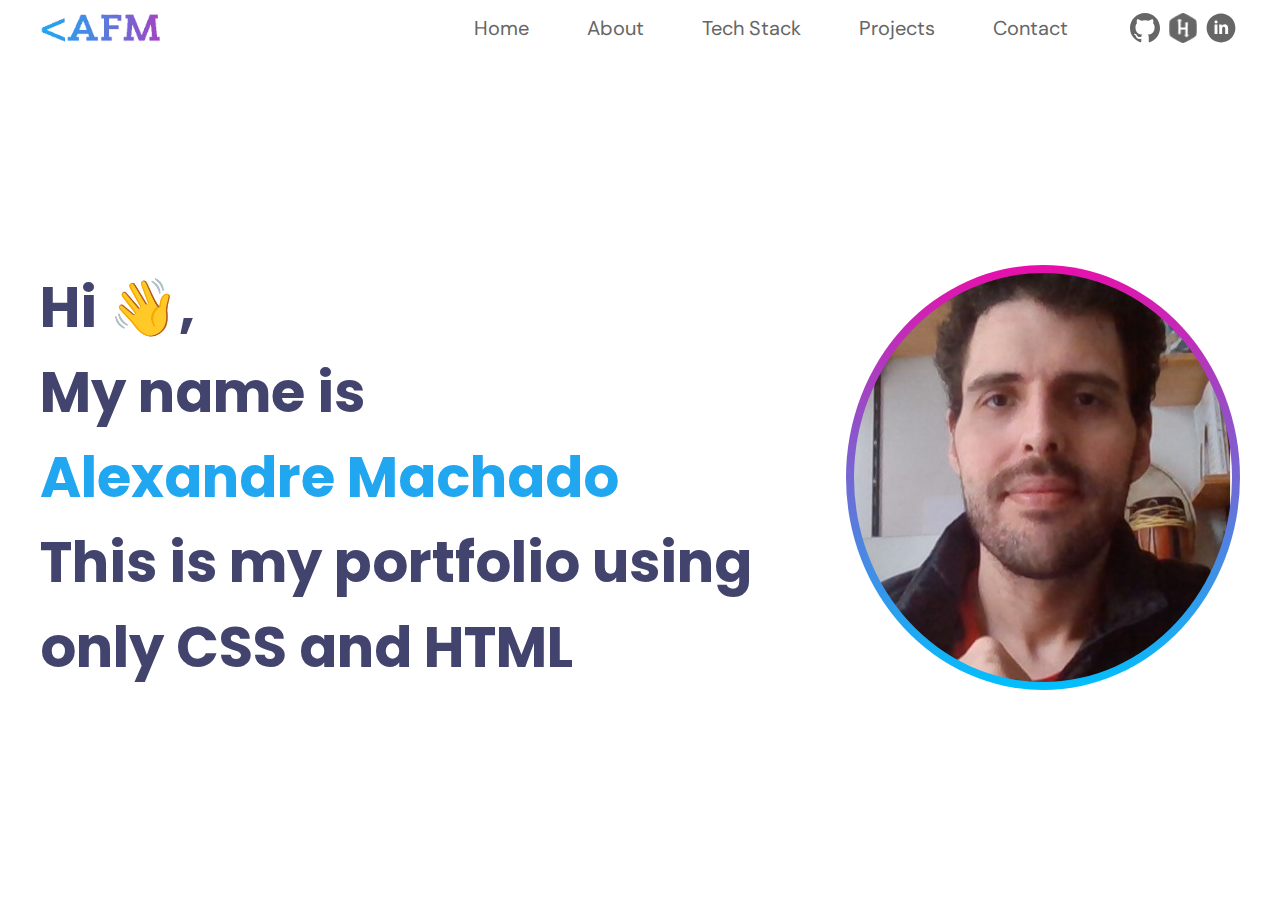
<file: index.html>
<!DOCTYPE html>
<html lang="en">
<head>
    <meta charset="UTF-8">
    <meta http-equiv="X-UA-Compatible" content="IE=edge">
    <meta name="viewport" content="width=device-width, initial-scale=1.0">

    <link rel="stylesheet" href="style.css">
    <link rel="preconnect" href="https://fonts.googleapis.com">
    <link rel="preconnect" href="https://fonts.gstatic.com" crossorigin>
    <link href="https://fonts.googleapis.com/css2?family=DM+Sans:wght@500&family=Poppins:wght@300;400;500;600;700&display=swap" rel="stylesheet">


    <link rel="shortcut icon" href="afm.ico" type="image/x-icon">
    <title>Portfolio | Home</title>
</head>
<body>
    <div class="page-wrapper">
        <div class="header">
            <div class="nav-group-logo">
                <a href="#"><img src="./assets/AFMJ.gif" alt="Logo AFMJ" height="40px"></a>
            </div>
            
            <div class="nav-group-page-items">
                <a href="./index.html">Home</a>
                <a href="./about.html">About</a>
                <a href="./techStack.html">Tech Stack</a>
                <a href="./projects.html">Projects</a>
                <a href="./contacts.html">Contact</a>
            </div>
            
            <div class="footer-social-icons">
                <a href="https://github.com/Afmjuniors" target="_blank">
                    <img src="icons/github.svg" alt="Github icon">
                </a>

                <a href="https://www.hackerrank.com/afmjuniors" target="_blank">
                    <img src="icons/hackerrank.svg" width="30px" alt="hackerrank icon">
                </a>

                <a href="https://www.linkedin.com/in/alexandre-machado-55112a248/" target="_blank">
                    <img src="icons/linkedin.svg" alt="Linkedin icon">
                </a>
            </div>
        </div>
        
        <div class="main-home">
            <div class="section-home">
                <div class="section-home-item">
                    <h1>
                        Hi 👋, <br>
                        My name is <br>
                        <span class="my-name">Alexandre Machado</span> <br>
                        This is my portfolio using only CSS and HTML
                    </h1>
    
                    <img src="./assets/selfie.jpg" alt="Profile photo" class="profile-img">
                </div>
            </div>
        </div>
    </div>
</body>
</html>
</file>
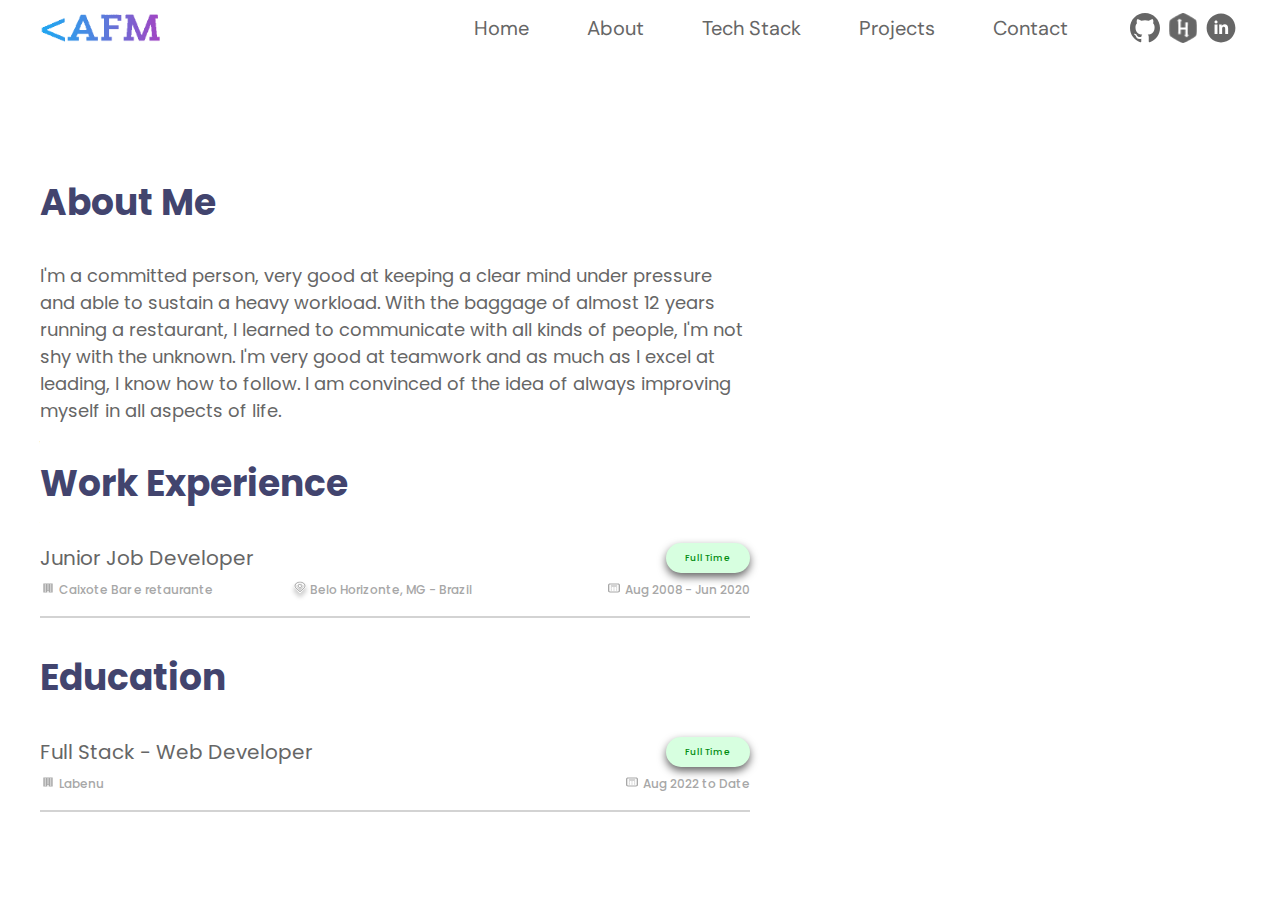
<file: about.html>
<!DOCTYPE html>
<html lang="en">
<head>
    <meta charset="UTF-8">
    <meta http-equiv="X-UA-Compatible" content="IE=edge">
    <meta name="viewport" content="width=device-width, initial-scale=1.0">
    
    <link rel="shortcut icon" href="afm.ico" type="image/x-icon">

    <title>Portfolio | About</title>

    <link rel="stylesheet" href="style.css">

    <link rel="preconnect" href="https://fonts.googleapis.com">
    <link rel="preconnect" href="https://fonts.gstatic.com" crossorigin>
    <link href="https://fonts.googleapis.com/css2?family=DM+Sans:wght@500&family=Poppins:wght@300;400;500;600;700&display=swap" rel="stylesheet">

</head>
<body>
    <div class="page-wrapper">
        <div class="header">
            <div class="nav-group-logo">
                <a href="#"><img src="./assets/AFMJ.gif" alt="Logo AFMJ" height="40px"></a>


            </div>
            
            <div class="nav-group-page-items">
                <a href="./index.html">Home</a>
                <a href="./about.html">About</a>
                <a href="./techStack.html">Tech Stack</a>
                <a href="./projects.html">Projects</a>
                <a href="./contacts.html">Contact</a>
            </div>
            
            <div class="footer-social-icons">
                <a href="https://github.com/Afmjuniors" target="_blank">
                    <img src="icons/github.svg" alt="Github icon">
                </a>

                <a href="https://www.hackerrank.com/afmjuniors" target="_blank">
                    <img src="icons/hackerrank.svg" width="30px" alt="hackerrank icon">
                </a>

                <a href="https://www.linkedin.com/in/alexandre-machado-55112a248/" target="_blank">
                    <img src="icons/linkedin.svg" alt="Linkedin icon">
                </a>
            </div>
        </div>
        
        <div class="main-about">
            <div class="section-about">


                <div class="section-about-item">
                    <h1>About Me </h1> 
                    <p>I'm a committed person, very good at keeping a clear mind under pressure and able to sustain a heavy workload. With the baggage of almost 12 years running a restaurant, I learned to communicate with all kinds of people, I'm not shy with the unknown. I'm very good at teamwork and as much as I excel at leading, I know how to follow. I am convinced of the idea of always improving myself in all aspects of life. </p>
                    


                </div>
                <div class="section-about-work">
                    <h1>Work Experience</h1> 
                    <div class="section-about-work-item">
                        <div class="section-about-work-item-header">
                            <h2>Junior Job Developer</h2>
                            <span class="section-about-time-tag">Full Time</span>
                        </div>
                        <div class="section-about-work-item-content">
                            <span class="content-work">
                                <img src="./icons/mdi_office-building.svg" alt="office building icon">
                                Caixote Bar e retaurante
                            </span>
                            <span class="content-location">
                                <img src="./icons/location.svg "alt="location icon">
                                Belo Horizonte, MG - Brazil
                            </span>
                            <span class="content-date">
                                <img src="./icons/calendar.svg" alt="calendar icon">
                                Aug 2008 - Jun 2020
                            </span>

                        </div>
                      
                    </div>
                    
            
                </div>
                <div class="section-about-item">
                    <h1>Education </h1> 
                    <div class="section-about-education-item">
                        <div class="section-about-education-item-header">
                            <h2>Full Stack - Web Developer</h2>
                            <span class="section-about-time-tag">Full Time</span>
                        </div>
                        <div class="section-about-education-item-content">
                            <span class="content-education">
                                <img src="./icons/mdi_office-building.svg" alt="office building icon">
                                Labenu
                            </span>
                           
                            <span class="content-date">
                                <img src="./icons/calendar.svg" alt="calendar icon">
                                Aug 2022 to Date
                            </span>

                        </div>
                      
                    </div>
            
                </div>
            </div>
        </div>
    </div>
</body>
</html>
</file>
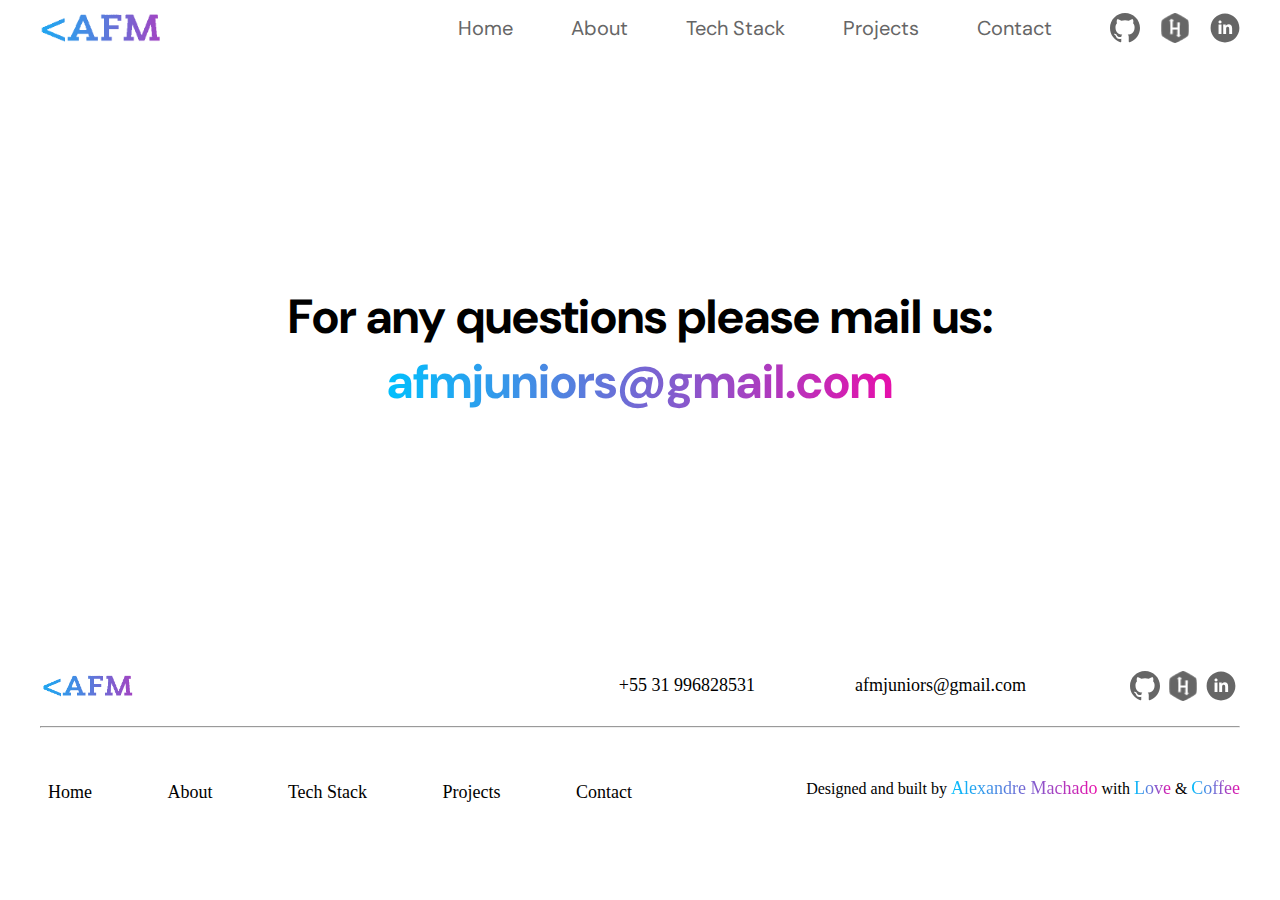
<file: contacts.html>
<!DOCTYPE html>
<html lang="en">
<head>
    <meta charset="UTF-8">
    <meta http-equiv="X-UA-Compatible" content="IE=edge">
    <meta name="viewport" content="width=device-width, initial-scale=1.0">

    <link rel="stylesheet" href="style.css">

    <link rel="preconnect" href="https://fonts.googleapis.com">
    <link rel="preconnect" href="https://fonts.gstatic.com" crossorigin>
    <link href="https://fonts.googleapis.com/css2?family=DM+Sans:wght@500&family=Poppins:wght@300;400;500;600;700&display=swap" rel="stylesheet">
   
    <link rel="shortcut icon" href="afm.ico" type="image/x-icon">

    <title>Portfolio | Home</title>
</head>
<body>
    <div class="page-wrapper">
        <div class="header">
            <div class="nav-group-logo">
                <a href="#"><img src="./assets/AFMJ.gif" alt="Logo AFMJ" height="40px"></a>


            </div>
            
            <div class="nav-group-page-items">
                <a href="./index.html">Home</a>
                <a href="./about.html">About</a>
                <a href="./techStack.html">Tech Stack</a>
                <a href="./projects.html">Projects</a>
                <a href="./contacts.html">Contact</a>
            </div>
            
            <div class="nav-group-social-icons">
                <a href="https://github.com/Afmjuniors" target="_blank">
                    <img src="icons/github.svg" alt="Github icon">
                </a>
    
                <a href="https://www.hackerrank.com/afmjuniors" target="_blank">
                    <img src="icons/hackerrank.svg" width="30px" alt="Hackerrank icon">
                </a>
                
                <a href="https://www.linkedin.com/in/alexandre-machado-55112a248/" target="_blank">
                    <img src="icons/linkedin.svg" alt="Linkedin icon">
                </a>
            </div>
        </div>

        <div class="main-contact">
            
                
                    <h1>
                        For any questions please mail us:
                    </h1>
                    <a class="email-contact" href="mailto:afmjuniors@gmail.com">afmjuniors@gmail.com</a>

               
            
        </div>
        <div class="footer">
            <div class="footer-logo">
                <a href="#"><img src="./assets/AFMJ.gif" alt="Logo AFMJ" height="30px"></a>

            </div>

            <div class="info-contact-footer">
                <p>+55 31 996828531</p>
                <p>afmjuniors@gmail.com</a>

            </div>

            <div class="footer-social-icons">
                <a href="https://github.com/Afmjuniors" target="_blank">
                    <img src="icons/github.svg" alt="Github icon">
                </a>

                <a href="https://www.hackerrank.com/afmjuniors" target="_blank">
                    <img src="icons/hackerrank.svg" width="30px" alt="hackerrank icon">
                </a>

                <a href="https://www.linkedin.com/in/alexandre-machado-55112a248/" target="_blank">
                    <img src="icons/linkedin.svg" alt="Linkedin icon">
                </a>
            </div>
        </div>
        <hr>
        <div class="footer-footer">
            <div class="nav-footer">
                <a href="./index.html">Home</a>
                <a href="./about.html">About</a>
                <a href="./techStack.html">Tech Stack</a>
                <a href="./projects.html">Projects</a>
                <a href="./contacts.html">Contact</a>
            </div>

            <p>Designed and built by <span class="dif-footer">Alexandre Machado</span> with <span class="dif-footer">Love</span> & <span class="dif-footer">Coffee</span></p>

        </div>


    </div>
</body>

</html>
</file>
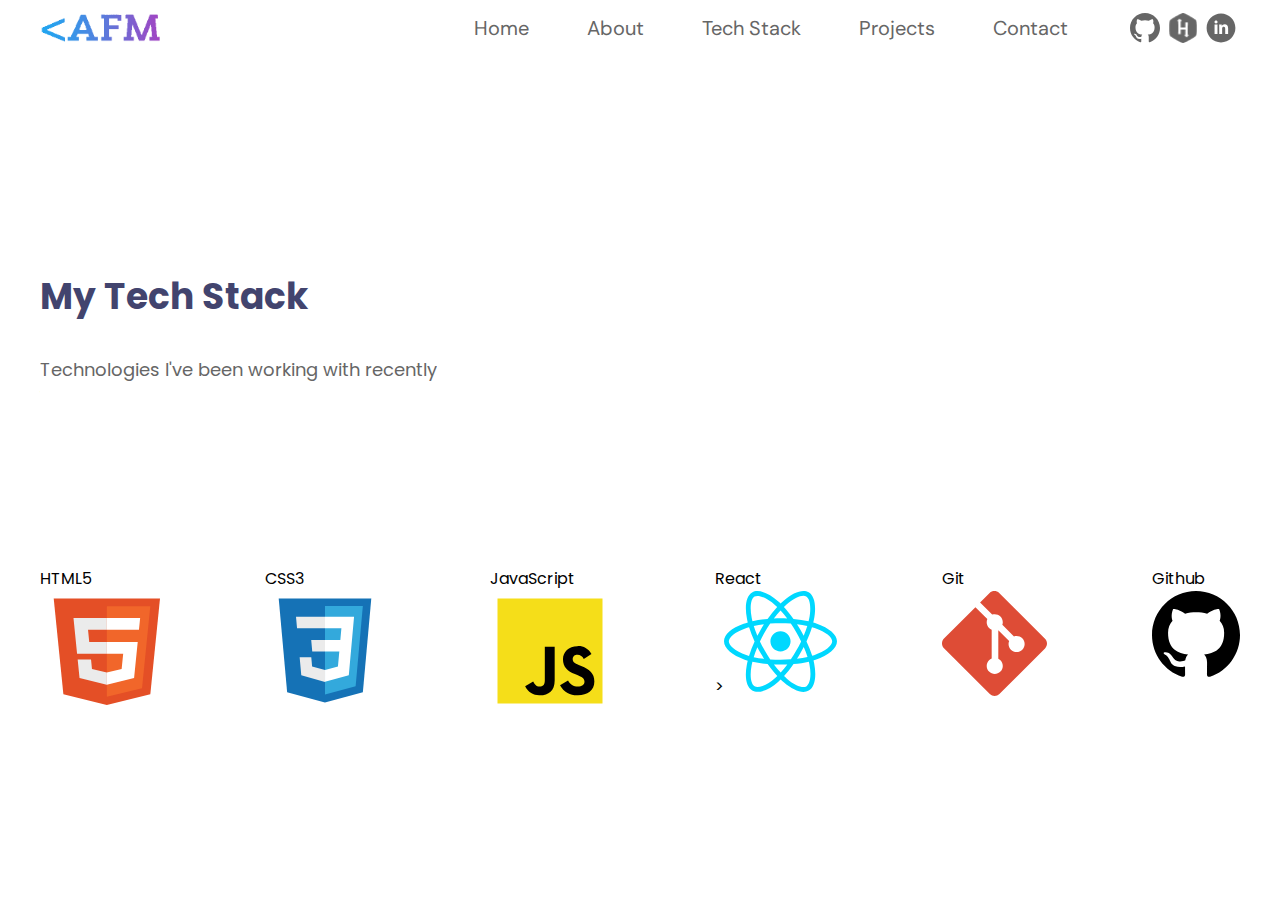
<file: techStack.html>
<!DOCTYPE html>
<html lang="en">

<head>
    <meta charset="UTF-8">
    <meta http-equiv="X-UA-Compatible" content="IE=edge">
    <meta name="viewport" content="width=device-width, initial-scale=1.0">
   
    <link rel="shortcut icon" href="afm.ico" type="image/x-icon">

    <title>Portifolio | About</title>

    <link rel="stylesheet" href="style.css">

    <link rel="preconnect" href="https://fonts.googleapis.com">
    <link rel="preconnect" href="https://fonts.gstatic.com" crossorigin>
    <link href="https://fonts.googleapis.com/css2?family=DM+Sans:wght@500&family=Poppins:wght@300;400;500;600;700&display=swap" rel="stylesheet">


</head>

<body>
    <div class="page-wrapper">
        <div class="header">
            <div class="nav-group-logo">
                <a href="#"><img src="./assets/AFMJ.gif" alt="Logo AFMJ" height="40px"></a>


            </div>

            <div class="nav-group-page-items">
                <a href="./index.html">Home</a>
                <a href="./about.html">About</a>
                <a href="./techStack.html">Tech Stack</a>
                <a href="./projects.html">Projects</a>
                <a href="./contacts.html">Contact</a>
            </div>

            <div class="footer-social-icons">
                <a href="https://github.com/Afmjuniors" target="_blank">
                    <img src="icons/github.svg" alt="Github icon">
                </a>

                <a href="https://www.hackerrank.com/afmjuniors" target="_blank">
                    <img src="icons/hackerrank.svg" width="30px" alt="hackerrank icon">
                </a>

                <a href="https://www.linkedin.com/in/alexandre-machado-55112a248/" target="_blank">
                    <img src="icons/linkedin.svg" alt="Linkedin icon">
                </a>
            </div>
        </div>

        <div class="main-techStack">
            <div class="section-techStack">
                <div class="section-techStack-titulo">
                    <h1 class="titulo-tech">
                        My Tech Stack
                    </h1>
                    <p class="paragrafo-tech">
                        Technologies I've been working with recently
                    </p>
                </div>
                <div class="icons-tech">
                    <span>
                        <p>HTML5</p>
                        <img src="./icons/html-icon.svg" alt="HTML icon">
                    </span>
                    <span>
                        <p>CSS3</p> <img src="./icons/css-icon.svg" alt="CSS icon">
                    </span>
                    <span>
                        <p>JavaScript</p><img src="./icons/js-icon.svg" alt="JavaScript Icon">
                    </span>
                    <span>
                        <p>React</p>><img src="./icons/react-icon.svg" alt="React Icon">
                    </span>
                    <span>
                        <p>Git</p><img src="./icons/git-icon.svg" alt="Git Icon">
                    </span>
                    <span>
                        <p>Github</p><img src="./icons/github-icon.svg" alt="VsCode Icon">
                    </span>

                </div>

            </div>
        </div>
    </div>
</body>

</html>
</file>
<file: style.css>
/* ================== GLOBAL ================== */

* {
    margin: 0;
    padding: 0;
    box-sizing: border-box;
}

a {
    display: flex;
    align-items: center;
    color: inherit;
    text-decoration: none;
}

.page-wrapper {
    width: 1200px;
    margin: 0 auto;
}

/* ================== HEADER ================== */

.header {
    color: #666666;
    display: flex;
    flex-direction: row;
    justify-content: flex-end;
    height: 55px;
}

.nav-group-logo {

    font-style: italic;
    font-weight: bold;
    font-family: 'DM Sans', sans-serif;
    padding-right: 4px;
    font-size: 40px;
    margin-right: auto;
    display: flex;
    align-items: center;
    justify-content: center;
    background: -webkit-linear-gradient(0deg, rgba(0, 192, 253, 1) 0%, rgba(231, 15, 170, 1) 100%);
    -webkit-background-clip: text;
    -webkit-text-fill-color: transparent;
}

.nav-group-page-items {
    font-family: 'DM Sans', sans-serif;
    font-size: 20px;
    width: 610px;
    display: flex;
    align-items: center;
    justify-content: space-between;
    margin-right: 50px;
}

.nav-group-page-items a {
    padding: 4px 8px;
}

.nav-group-page-items a:hover {
    background-color: lightgrey;
}

.nav-group-social-icons {
    width: 130px;
    display: flex;
    align-items: center;
    justify-content: space-between;
}

/* ================== HOME (index.html) ================== */

.section-home {
    /* 100vh - tamanho header */
    min-height: calc(100vh - 55px);
    display: flex;
    align-items: center;
}

.section-home-item {
    flex-grow: 1;

    font-family: 'Poppins', sans-serif;
    font-size: 28px;
    color: #42446e;
    display: flex;
    justify-content: space-between;
}

.my-name {
    color: #21a6f0;
}

.profile-img {

    background: rgb(0, 192, 253);
    background: linear-gradient(0deg, rgba(0, 192, 253, 1) 0%, rgba(231, 15, 170, 1) 100%);
    padding: 8px;
    ;

    border-radius: 50%;

}

/* ================== ABOUT ME (about.html) ================== */

.section-about {
    font-family: 'Poppins', sans-serif;
    /* 100vh - tamanho header */
    min-height: calc(100vh - 55px);
    width: 710px;
    display: flex;
    flex-direction: column;
    justify-content: center;
}

.section-about-work-item {
    height: 75px;
    border-bottom: 2px solid lightgray;
}

.section-about-work-item-header {
    display: flex;
    justify-content: space-between;
    padding-bottom: 8px;
    margin-top: 16px;
}

.section-about-work-item-content {
    display: flex;
}

.section-about h1 {
    font-size: 36px;
    color: #42446e;
    margin: 32px 0;
}

.section-about h2 {
    font-size: 20px;
    font-weight: 400;
    color: #666666;
}

html body .section-about-time-tag {
    /* Just to add selector priority */
    color: #018c0f;
    background-color: #d7ffe0;
    border-radius: 20px;
    width: 84px;
    padding: 0 18px;
    font-size: 9px;

    display: flex;
    align-items: center;
    justify-content: center;

    box-shadow: 0px 4px 8px 0px rgba(102, 102, 102, 1);
}

.section-about p {
    font-size: 18px;
    color: #666666;
}

.section-about span {
    font-size: 12px;
    font-weight: 500;
    color: #a7a7a7;
}

.content-work {
    width: 250px;
}

.content-location {
    display: flex;
}

.content-date {
    margin-left: auto;
}


.section-about-education-item {
    height: 75px;
    border-bottom: 2px solid lightgray;
}

.section-about-education-item-header {
    display: flex;
    justify-content: space-between;
    padding-bottom: 8px;
    margin-top: 16px;
}

.section-about-education-item-content {
    display: flex;
}

/* ================== TECH STACK (techStack.html) ================== */
.section-techStack {
    font-family: 'Poppins', sans-serif;

    min-height: calc(100vh - 55px);

    display: flex;
    flex-direction: column;
    justify-content: space-evenly;
}


.section-techStack-titulo {
    width: 710px;
}

.section-techStack-titulo h1 {
    font-size: 36px;
    color: #42446e;
    margin: 32px 0;

}

.section-techStack-titulo p {
    font-size: 18px;
    color: #666666;
}

.icons-tech {

    display: flex;

    justify-content: space-between;

}

/* ================== PROJECTS (projects.html) ================== */


.section-projects {
    font-family: 'Poppins', sans-serif;
    

    min-height: calc(100vh - 55px);

    display: flex;
    flex-direction: column;
    justify-content: space-evenly;
}


.section-projects-title {
    width: 710px;
    padding-top: 32px;
    padding-bottom: 32px;
}

.section-projects-title h1 {
    font-size: 36px;
    color: #42446e;
    margin: 32px 0;

}

.section-projects-title p {
    font-size: 18px;
    color: #666666;
}

.section-projects-container {

    display: flex;
    flex-wrap: wrap;
    justify-content: space-between;
    padding: 16px;
   
    

   
   
}

.projects-card {
  
    width: 375px;
    background-color: white;
    border-radius: 20px;
    margin-bottom: 32px;
    box-shadow: 10px 2px 43px 0px rgba(184,184,184,1);
   
    
}
.projects-card img {
    border-top-right-radius: 24px;
    border-top-left-radius: 24px;
}
.card-content-content{
    padding: 24px;
    padding-bottom: calc(24px-8px);
    transform: translateY(-8px)
}
.card-content-content h2 {
    font-weight: 500;
    font-size: 28px;
    margin-bottom: 8px;
}

.card-content-content p {
    color: #666666;
    font-weight: 300;
    font-size: 18px;
    margin-bottom: 8px;
}
.card-content-content .project-card-content-stacks {
    color: #42446e;
    font-weight: 300;
    font-size: 16px;
    margin-bottom: 8px;
}
.project-card-content-stacks span{
font-weight: 400;
}
.card-contant-links{
    font-weight: 400;
    color: black;
    text-decoration: underline;
    font-size: 16px;
    display: flex;
    justify-content: space-between;
    align-items: center;
}
.card-contant-links a{
    display: flex;
    align-items: center;
}
.card-contant-links img{
    height: 20px;
    margin-right: 10px;

}
/* ================== CONTACT (contacts.html) ================== */

.main-contact {

    height: calc(100vh - 310px);
    font-weight: bold;
    display: flex;
    flex-direction: column;
    justify-content: center;
    align-items: center;
    text-align: center;

}

.main-contact h1 {
    font-weight: bold;
    font-family: 'DM Sans', sans-serif;
    font-size: 48px;
}



.email-contact {

    padding: 2px;
    font-weight: bold;
    font-family: 'DM Sans', sans-serif;
    font-size: 48px;
    background: -webkit-linear-gradient(0deg, rgba(0, 192, 253, 1) 0%, rgba(231, 15, 170, 1) 100%);
    -webkit-background-clip: text;
    -webkit-text-fill-color: transparent;

}


.footer {

    display: flex;
}

.footer-logo {

    font-style: italic;
    padding: 2px;
    font-weight: bold;
    font-family: 'DM Sans', sans-serif;
    font-size: 40px;
    background: -webkit-linear-gradient(0deg, rgba(0, 192, 253, 1) 0%, rgba(231, 15, 170, 1) 100%);
    -webkit-background-clip: text;
    -webkit-text-fill-color: transparent;


    margin-right: auto;
    display: flex;
    align-items: center;
    justify-content: center;
}

.info-contact-footer {
    display: flex;
    align-items: center;
    padding: 30px 50px;
}

.info-contact-footer p {
    padding: 0 50px;
    font-size: 18px;
}

.footer-social-icons {
    display: flex;
    align-items: center;

}

.footer-social-icons a {
    padding: 4px;

}

.footer-footer {
    padding-top: 50px;

    display: flex;
    justify-content: space-between;
}

.nav-footer {
    width: 50%;
    display: flex;
    justify-content: space-between;
}

.nav-footer a:hover {
    background-color: lightgray;

}

.nav-footer a {
    font-size: 18px;
    padding: 4px 8px;

}

.dif-footer {

    font-size: 18px;
    background: -webkit-linear-gradient(0deg, rgba(0, 192, 253, 1) 0%, rgba(231, 15, 170, 1) 100%);
    -webkit-background-clip: text;
    -webkit-text-fill-color: transparent;


}
</file>
